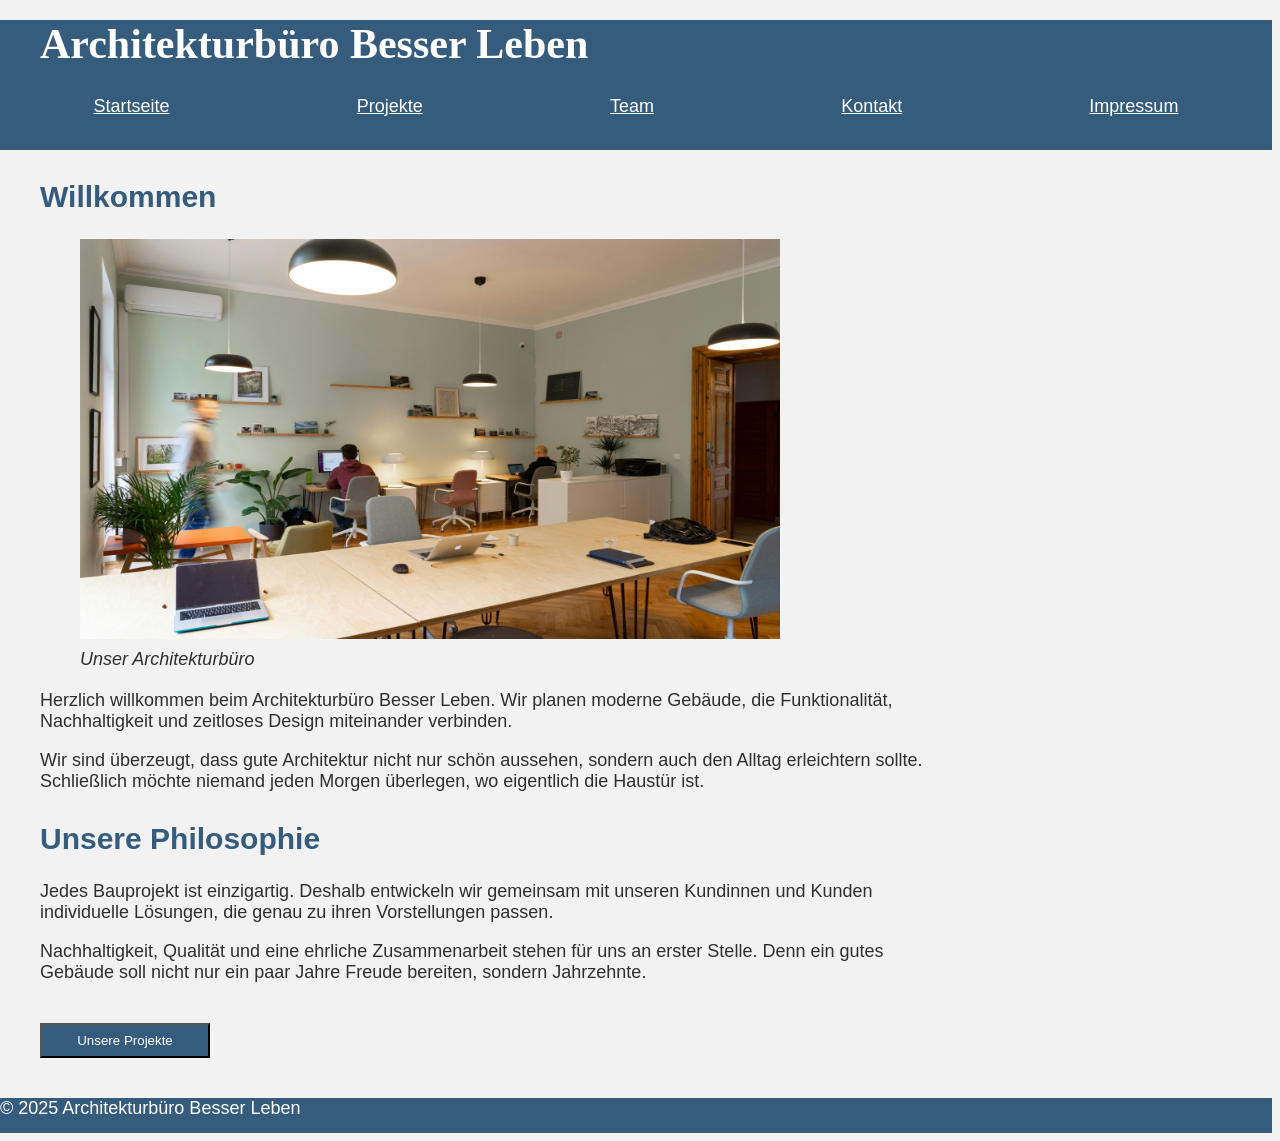
<file: index.html>
<!DOCTYPE html>

<html>

<head>

    <title>Architekturbüro Besser Leben</title>

    <link rel="stylesheet" href="style.css">

</head>

<body>

<header>

    <h1>Architekturbüro Besser Leben </h1>

    <nav>

        <a href="index.html">Startseite</a>

        <a href="projekte.html">Projekte</a>

        <a href="team.html">Team</a>

        <a href="kontakt.html">Kontakt</a>

        <a href="impressum.html">Impressum</a>

    </nav>

</header>

<main>

<section>

<h2>Willkommen</h2>

<figure>

<img src="büro.jpg" alt="unser büro" width="700" height="400">

<figcaption>Unser Architekturbüro</figcaption>

</figure>

<p>

Herzlich willkommen beim Architekturbüro Besser Leben.
Wir planen moderne Gebäude, die Funktionalität,
Nachhaltigkeit und zeitloses Design miteinander verbinden.

</p>

<p>

Wir sind überzeugt, dass gute Architektur nicht nur schön aussehen,
sondern auch den Alltag erleichtern sollte.
Schließlich möchte niemand jeden Morgen überlegen,
wo eigentlich die Haustür ist.

</p>

</section>

<section>

<h2>Unsere Philosophie</h2>

<article>

<p>

Jedes Bauprojekt ist einzigartig.
Deshalb entwickeln wir gemeinsam mit unseren Kundinnen und Kunden
individuelle Lösungen, die genau zu ihren Vorstellungen passen.

</p>

<p>

Nachhaltigkeit, Qualität und eine ehrliche Zusammenarbeit stehen
für uns an erster Stelle.
Denn ein gutes Gebäude soll nicht nur ein paar Jahre Freude bereiten, sondern Jahrzehnte.

</p>

</article>

</section>

<section>

<a href="projekte.html">

<button>

Unsere Projekte

</button>

</a>

</section>

</main>

<footer>

<p>

© 2025 Architekturbüro Besser Leben

</p>

</footer>

</body>

</html>
</file>
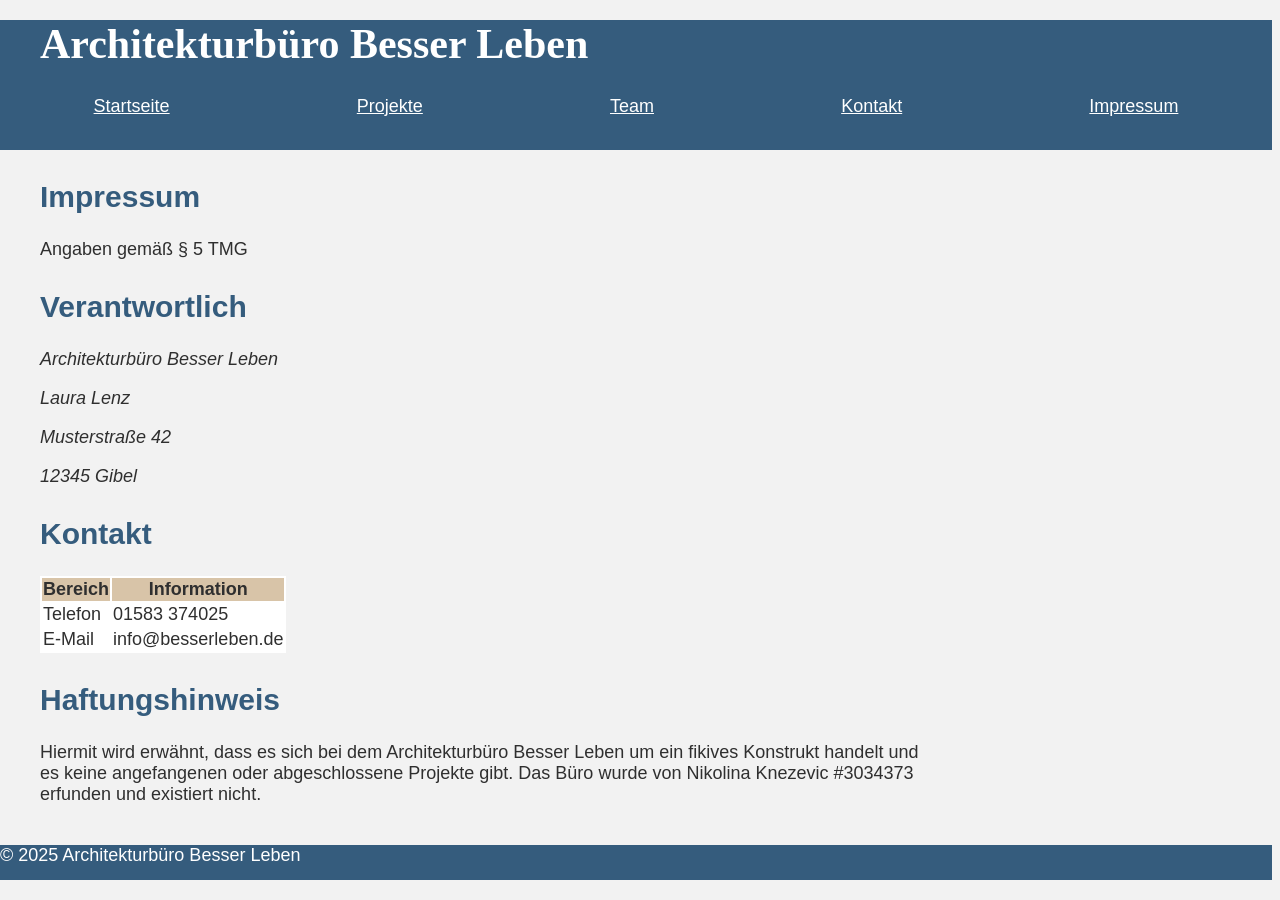
<file: impressum.html>
<!DOCTYPE html>

<html>

<head>

    <title>Impressum</title>

    <link rel="stylesheet" href="style.css">

</head>

<body>

<header>

    <h1>Architekturbüro Besser Leben</h1>

    <nav>

        <a href="index.html">Startseite</a>

        <a href="projekte.html">Projekte</a>

        <a href="team.html">Team</a>

        <a href="kontakt.html">Kontakt</a>

        <a href="impressum.html">Impressum</a>

    </nav>

</header>

<main>

<section>

<h2>Impressum</h2>

<p>

Angaben gemäß § 5 TMG

</p>

</section>

<section>

<h2>Verantwortlich</h2>

<address>

<p>Architekturbüro Besser Leben</p>

<p>Laura Lenz</p>

<p>Musterstraße 42</p>

<p>12345 Gibel</p>

</address>

</section>

<section>

<h2>Kontakt</h2>

<table>

<tr>

<th>Bereich</th>

<th>Information</th>

</tr>

<tr>

<td>Telefon</td>

<td>01583 374025</td>

</tr>

<tr>

<td>E-Mail</td>

<td>info@besserleben.de</td>

</tr>

</table>

</section>

<section>

<h2>Haftungshinweis</h2>

<p>

Hiermit wird erwähnt, dass es sich bei dem Architekturbüro Besser Leben um ein fikives Konstrukt handelt und es keine angefangenen oder abgeschlossene Projekte gibt. Das Büro wurde von Nikolina Knezevic #3034373 erfunden und existiert nicht.
</p>

</section>

</main>

<footer>

<p>

© 2025 Architekturbüro Besser Leben

</p>

</footer>

</body>

</html>
</file>
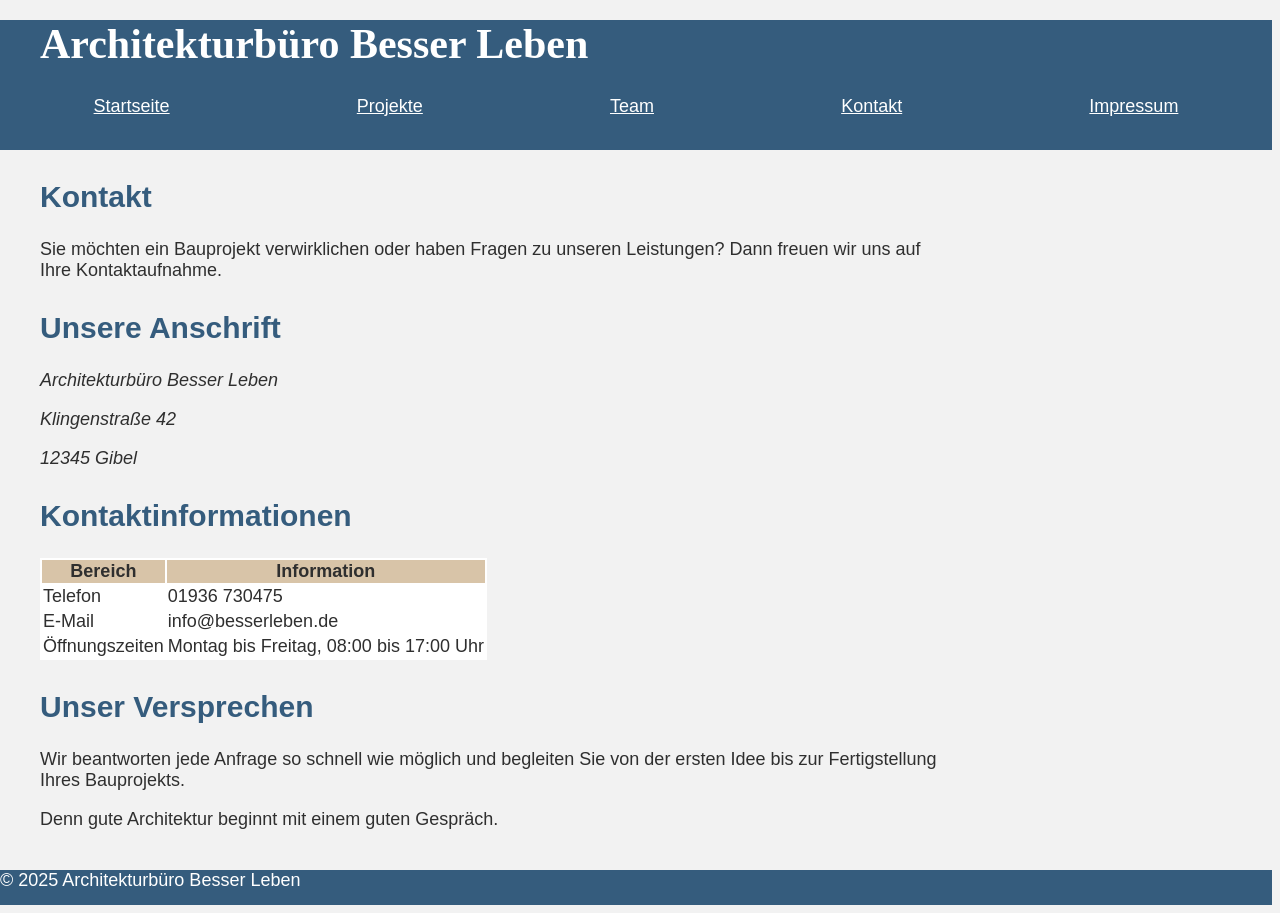
<file: kontakt.html>
<!DOCTYPE html>

<html>

<head>

    <title>Kontakt</title>

    <link rel="stylesheet" href="style.css">

</head>

<body>

<header>

    <h1>Architekturbüro Besser Leben</h1>

    <nav>

        <a href="index.html">Startseite</a>

        <a href="projekte.html">Projekte</a>

        <a href="team.html">Team</a>

        <a href="kontakt.html">Kontakt</a>

        <a href="impressum.html">Impressum</a>

    </nav>

</header>

<main>

<section>

<h2>Kontakt</h2>

<p>

Sie möchten ein Bauprojekt verwirklichen oder haben Fragen zu unseren
Leistungen? Dann freuen wir uns auf Ihre Kontaktaufnahme.

</p>

</section>

<section>

<h2>Unsere Anschrift</h2>

<address>

<p>Architekturbüro Besser Leben</p>

<p>Klingenstraße 42</p>

<p>12345 Gibel</p>

</address>

</section>

<section>

<h2>Kontaktinformationen</h2>

<table>

<tr>

<th>Bereich</th>

<th>Information</th>

</tr>

<tr>

<td>Telefon</td>

<td>01936 730475</td>

</tr>

<tr>

<td>E-Mail</td>

<td>info@besserleben.de</td>

</tr>

<tr>

<td>Öffnungszeiten</td>

<td>Montag bis Freitag, 08:00 bis 17:00 Uhr</td>

</tr>

</table>

</section>

<section>

<h2>Unser Versprechen</h2>

<p>

Wir beantworten jede Anfrage so schnell wie möglich und begleiten Sie
von der ersten Idee bis zur Fertigstellung Ihres Bauprojekts.

</p>

<p>

Denn gute Architektur beginnt mit einem guten Gespräch.

</p>

</section>

</main>

<footer>

<p>

© 2025 Architekturbüro Besser Leben

</p>

</footer>

</body>

</html>
</file>
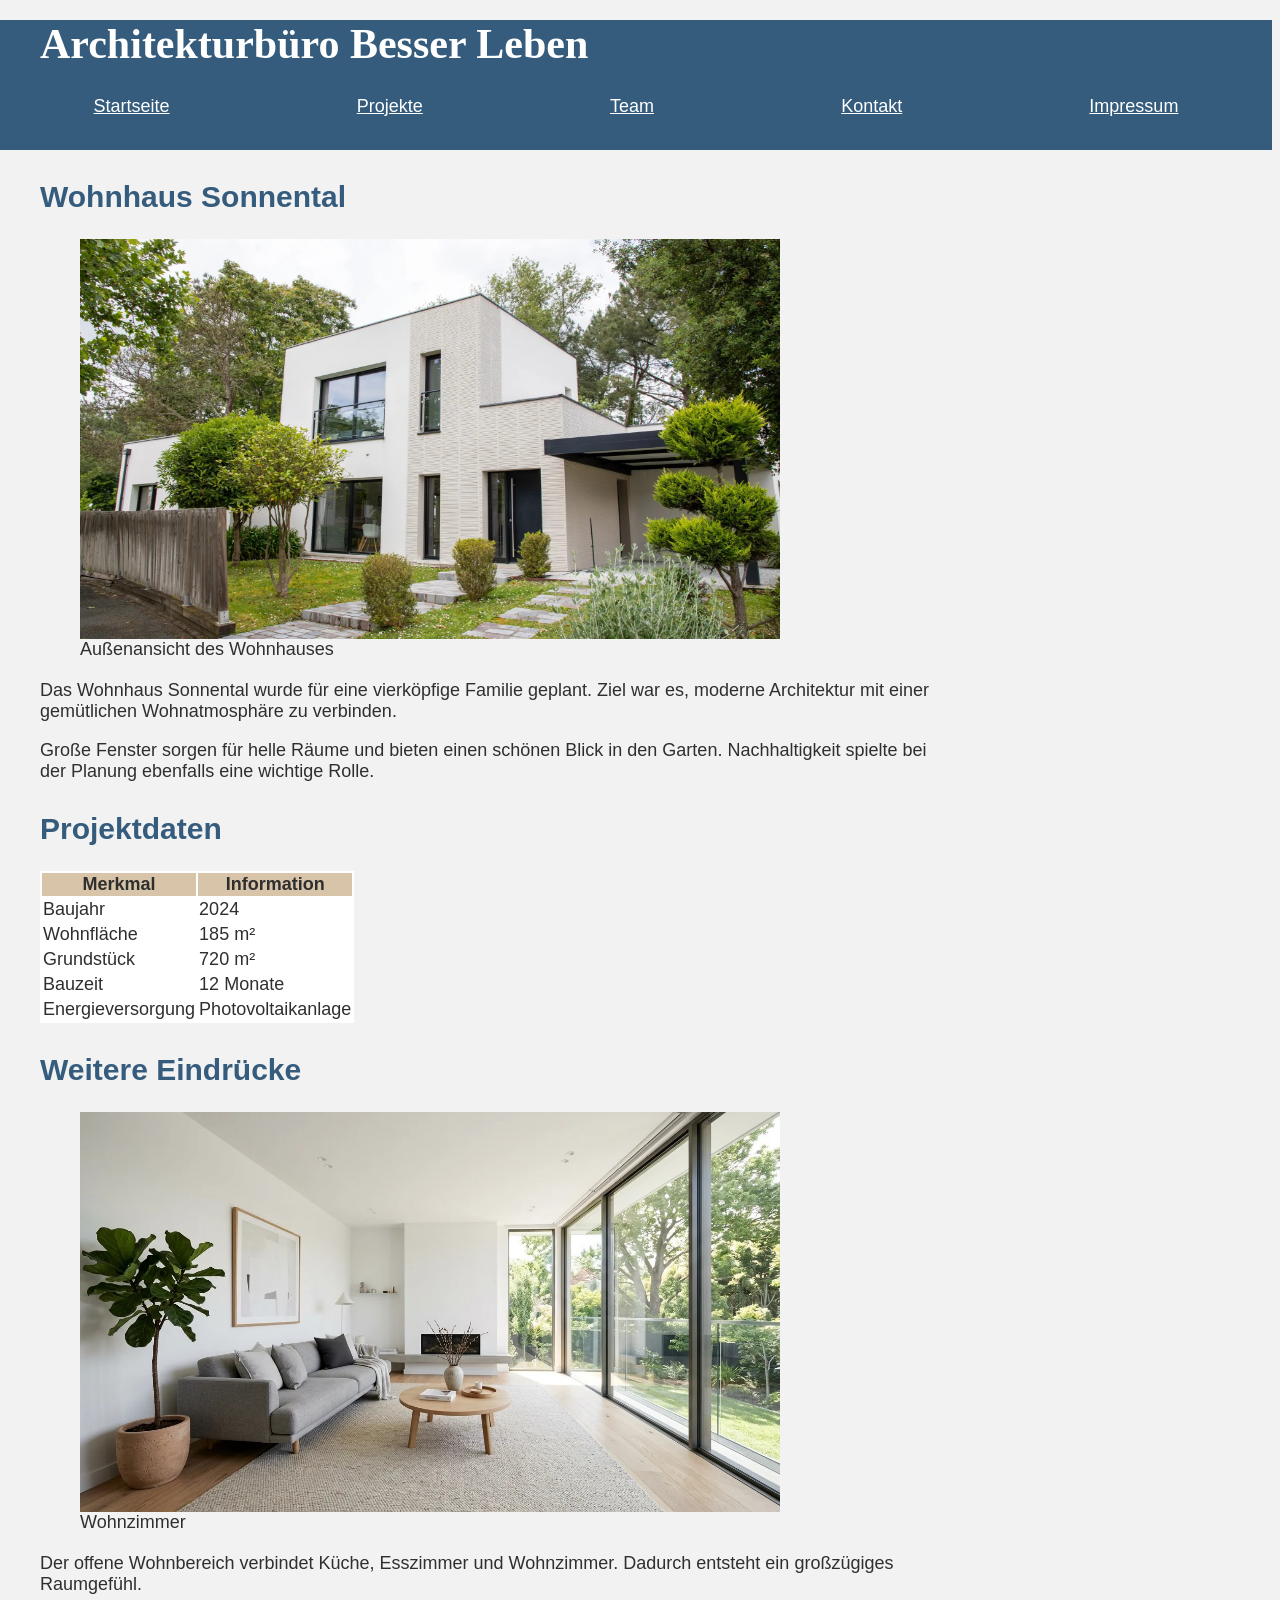
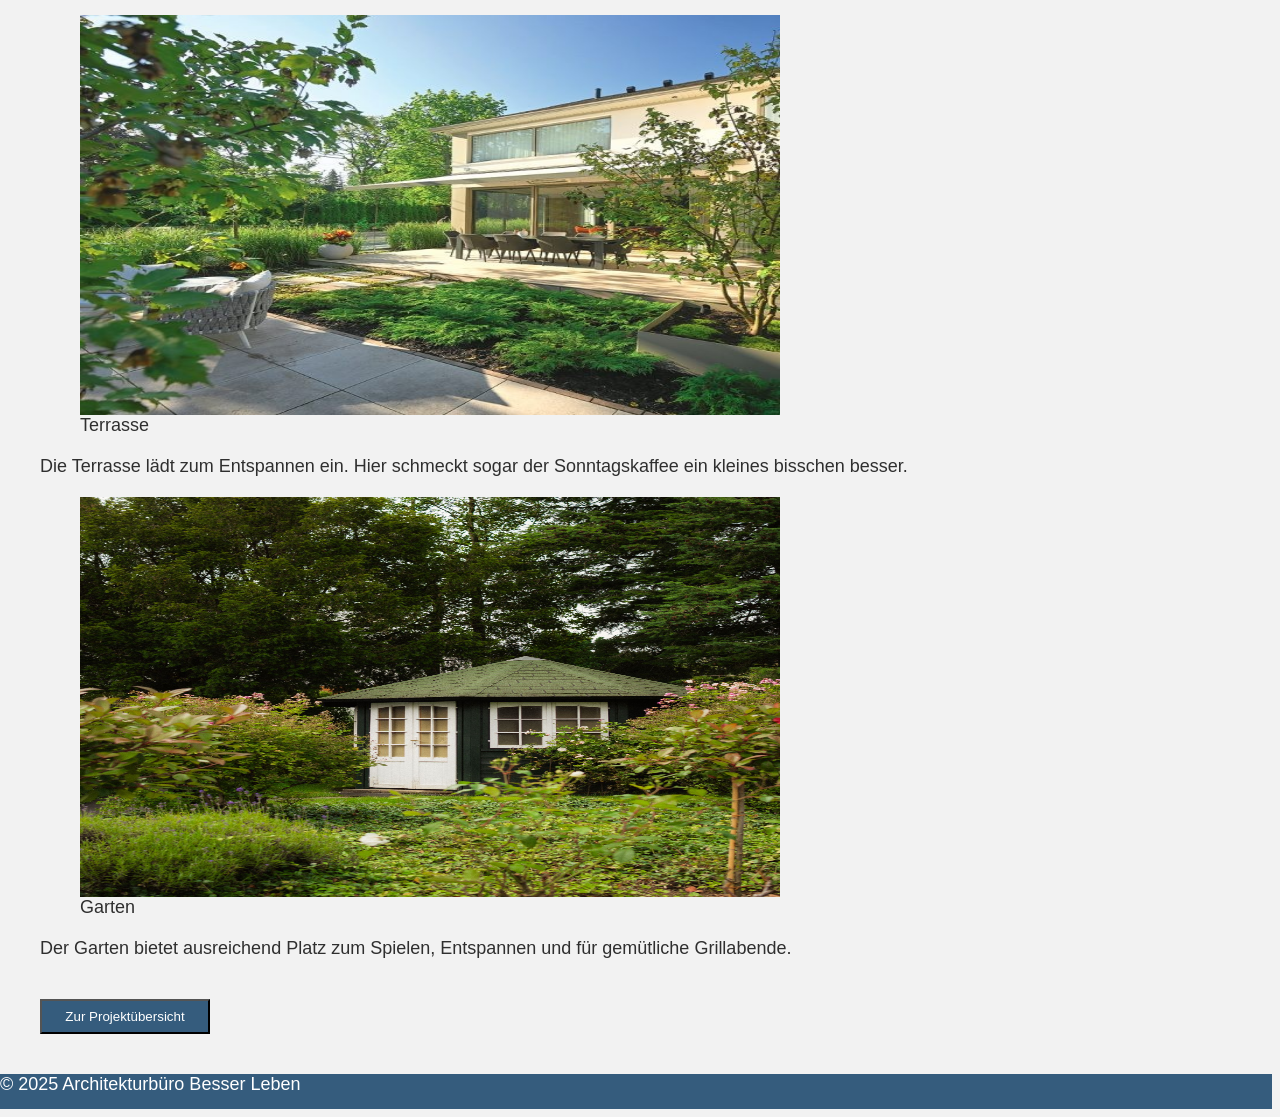
<file: projekt.html>
<!DOCTYPE html>

<html>

<head>

    <title>Wohnhaus Sonnental</title>

    <link rel="stylesheet" href="style.css">

</head>

<body>

<header>

    <h1>Architekturbüro Besser Leben</h1>

    <nav>

        <a href="index.html">Startseite</a>

        <a href="projekte.html">Projekte</a>

        <a href="team.html">Team</a>

        <a href="kontakt.html">Kontakt</a>

        <a href="impressum.html">Impressum</a>

    </nav>

</header>

<main>

<section>

<h2>Wohnhaus Sonnental</h2>

<figure>
<img src="außenansicht.jpg" alt="Außenansicht des Wohnhauses" width="600" height="400"
<figcaption>Außenansicht des Wohnhauses</figcaption>

</figure>

<p>

Das Wohnhaus Sonnental wurde für eine vierköpfige Familie geplant.
Ziel war es, moderne Architektur mit einer gemütlichen Wohnatmosphäre
zu verbinden.

</p>

<p>

Große Fenster sorgen für helle Räume und bieten einen schönen Blick
in den Garten. Nachhaltigkeit spielte bei der Planung ebenfalls eine
wichtige Rolle.

</p>

</section>

<section>

<h2>Projektdaten</h2>

<table>

<tr>

<th>Merkmal</th>

<th>Information</th>

</tr>

<tr>

<td>Baujahr</td>

<td>2024</td>

</tr>

<tr>

<td>Wohnfläche</td>

<td>185 m²</td>

</tr>

<tr>

<td>Grundstück</td>

<td>720 m²</td>

</tr>

<tr>

<td>Bauzeit</td>

<td>12 Monate</td>

</tr>

<tr>

<td>Energieversorgung</td>

<td>Photovoltaikanlage</td>

</tr>

</table>

</section>

<section>

<h2>Weitere Eindrücke</h2>

<article>

<figure>

<img src="wohnzimmer.jpg" alt="Wohnzimmer" width="600" height="400"

<figcaption>Wohnzimmer</figcaption>

</figure>

<p>

Der offene Wohnbereich verbindet Küche, Esszimmer und Wohnzimmer.
Dadurch entsteht ein großzügiges Raumgefühl.

</p>

</article>

<article>

<figure>

<img src="terasse.jpeg" alt="Terrasse" width="400" height="400"

<figcaption>Terrasse</figcaption>

</figure>

<p>

Die Terrasse lädt zum Entspannen ein.
Hier schmeckt sogar der Sonntagskaffee ein kleines bisschen besser.

</p>

</article>

<article>

<figure>

<img src="garten.jpeg" alt="Garten" width="400" height="500"

<figcaption>Garten</figcaption>

</figure>

<p>

Der Garten bietet ausreichend Platz zum Spielen, Entspannen
und für gemütliche Grillabende.

</p>

</article>

</section>

<section>

<a href="projekte.html">

<button>

Zur Projektübersicht

</button>

</a>

</section>

</main>

<footer>

<p>

© 2025 Architekturbüro Besser Leben

</p>

</footer>

</body>

</html>
</file>
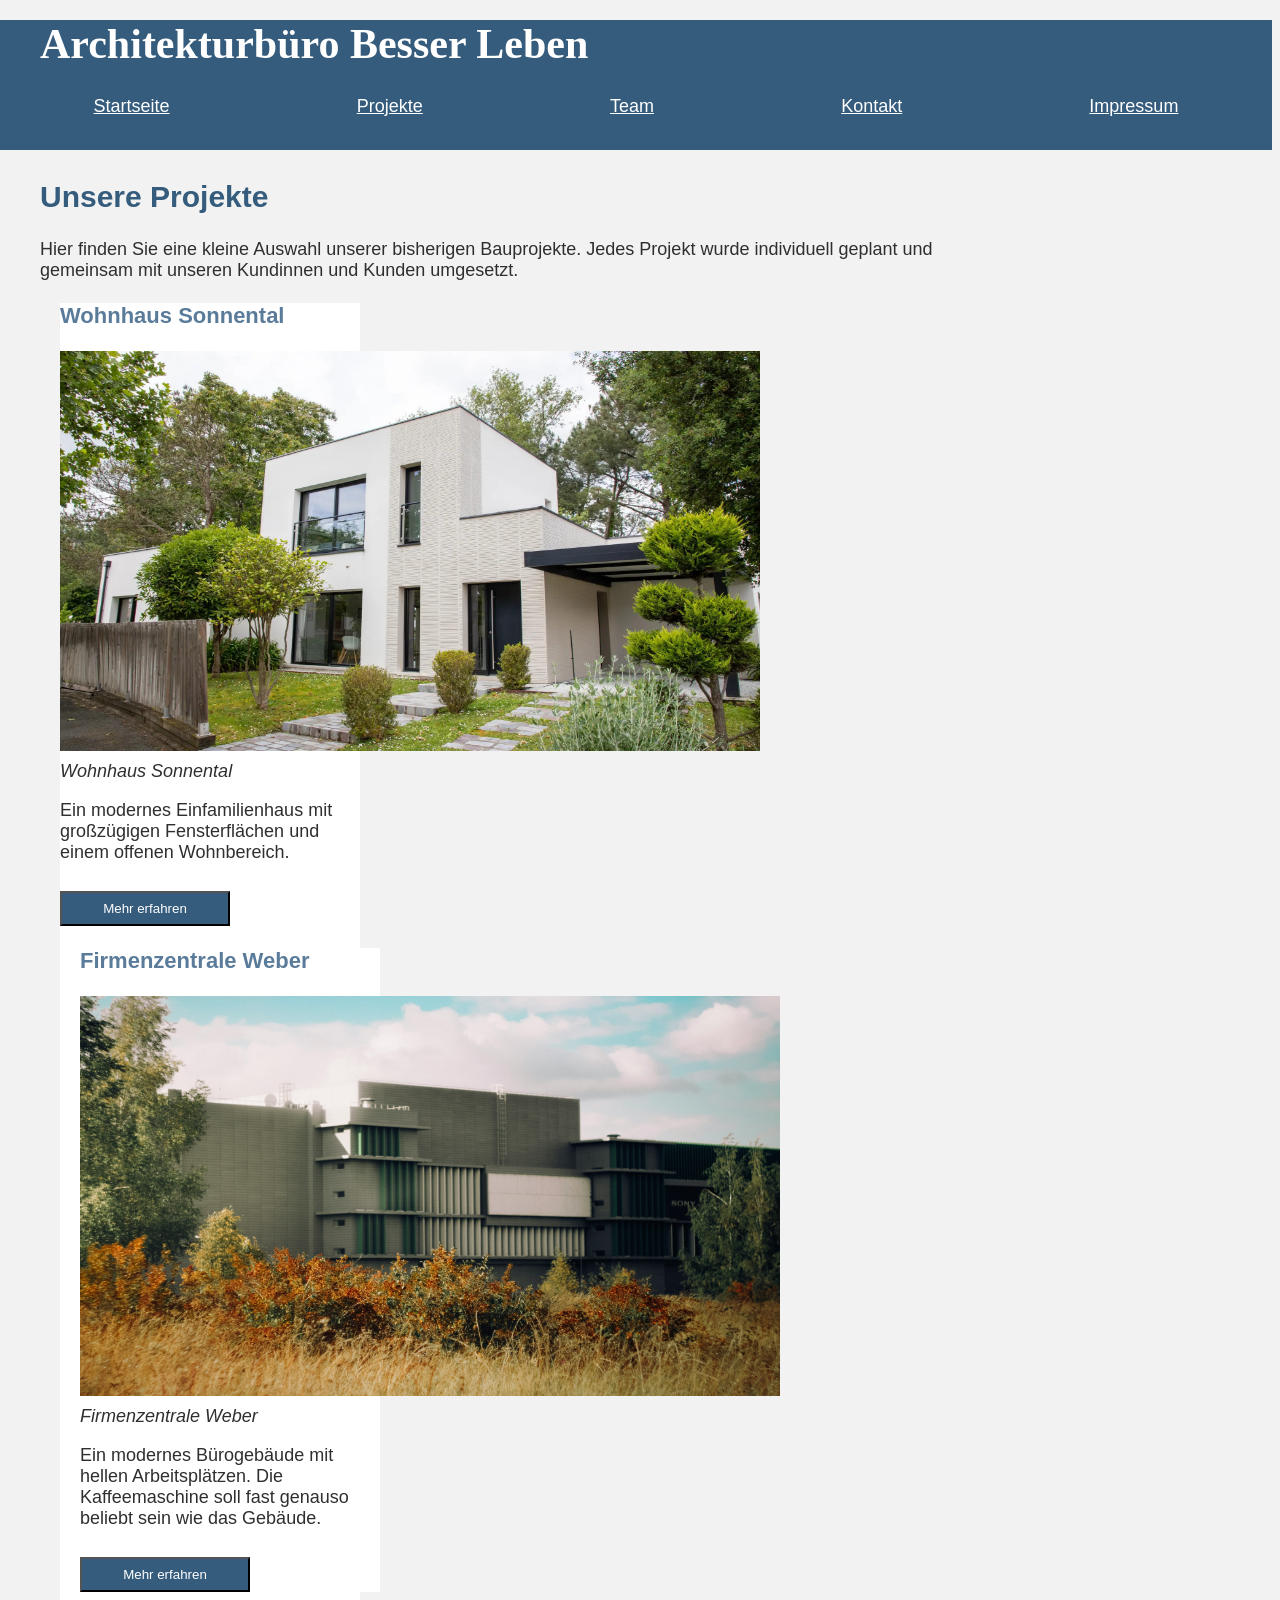
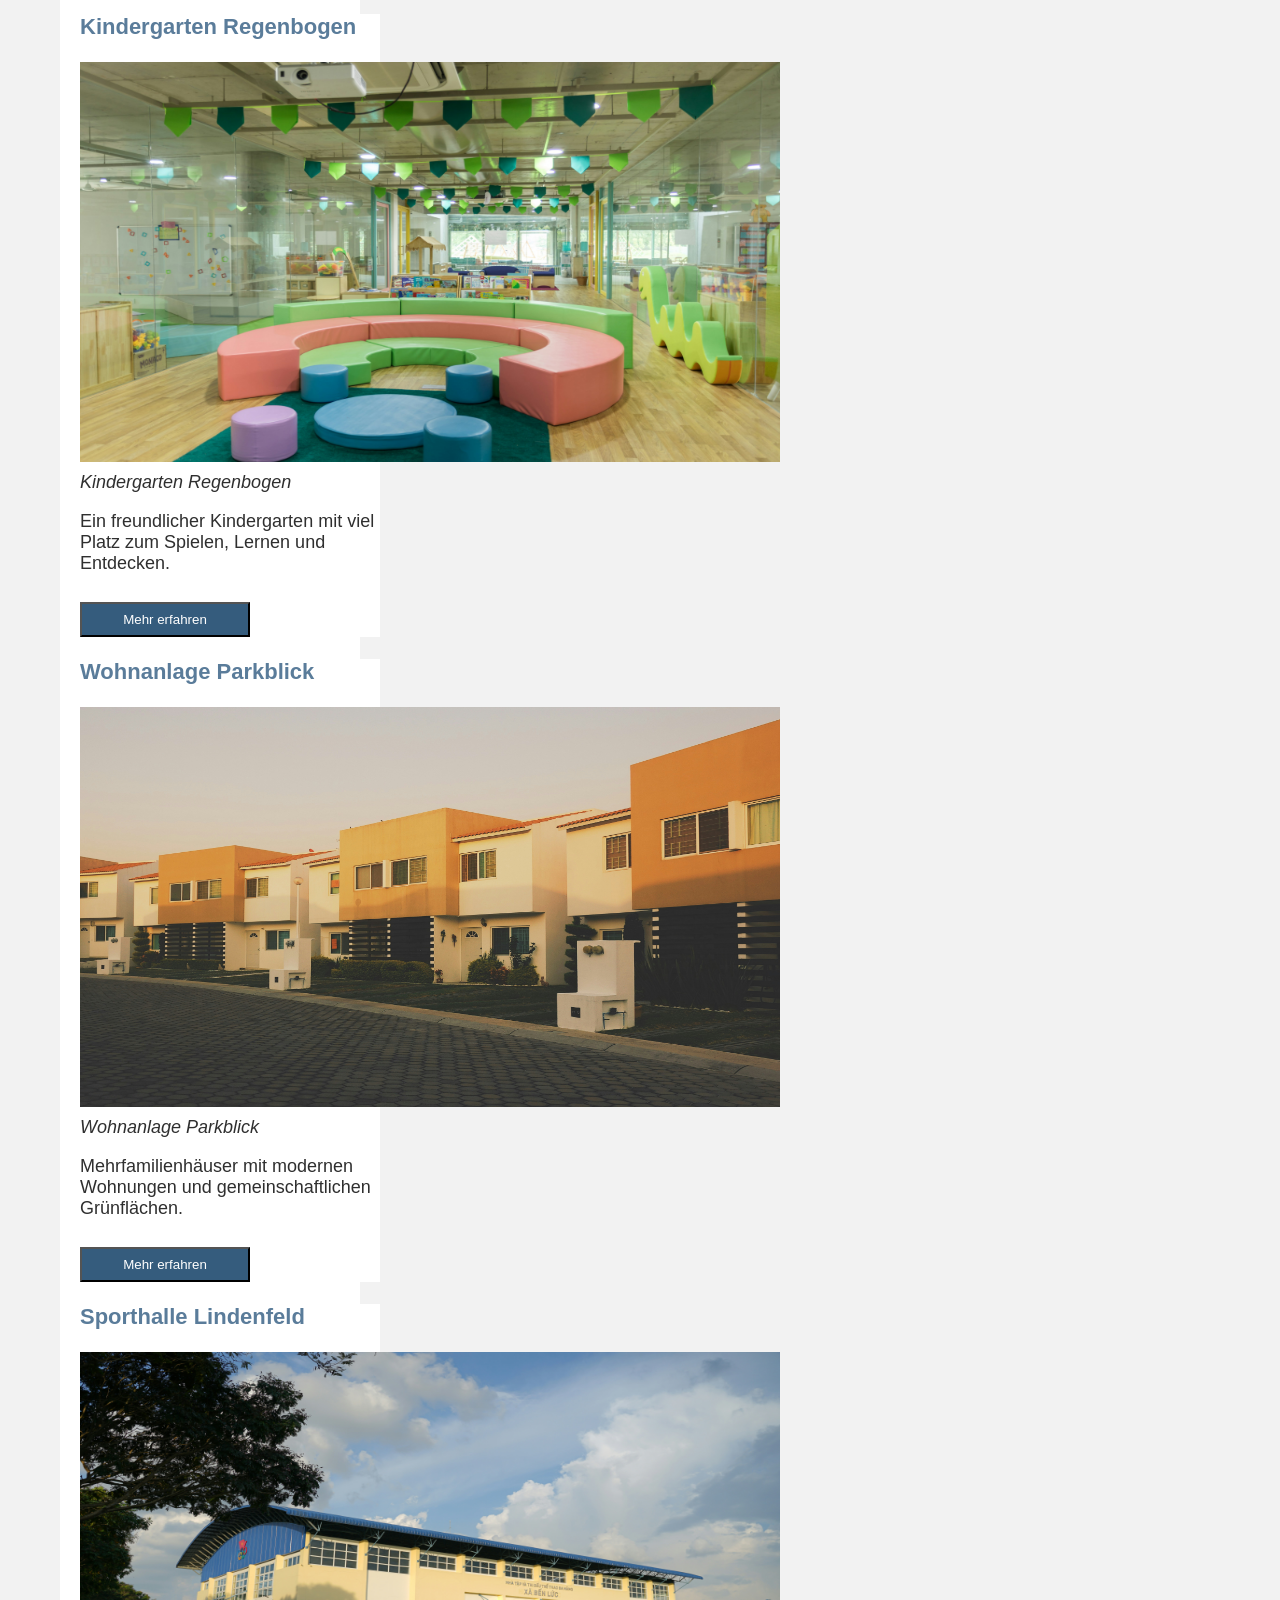
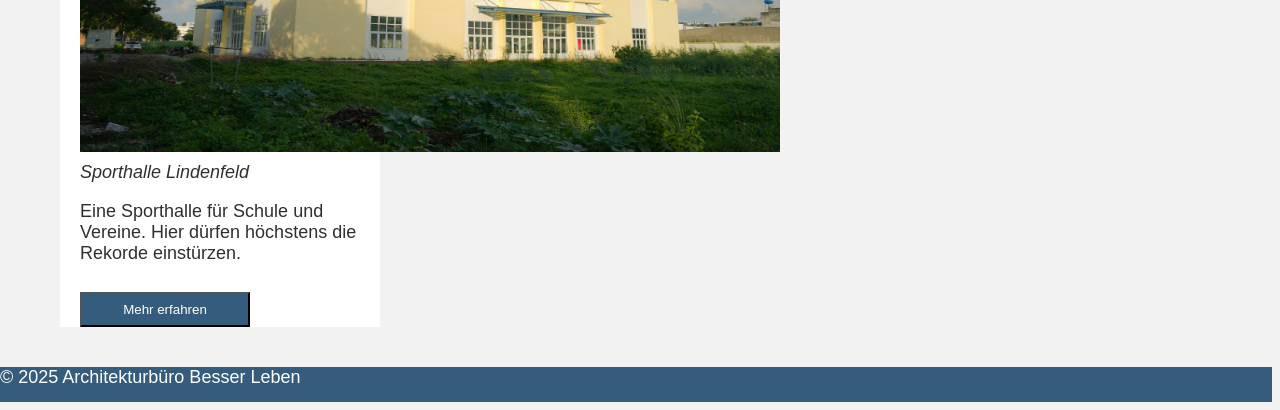
<file: projekte.html>
<!DOCTYPE html>

<html>

<head>

    <title>Unsere Projekte</title>

    <link rel="stylesheet" href="style.css">

</head>

<body>

<header>

    <h1>Architekturbüro Besser Leben</h1>

    <nav>

        <a href="index.html">Startseite</a>

        <a href="projekte.html">Projekte</a>

        <a href="team.html">Team</a>

        <a href="kontakt.html">Kontakt</a>

        <a href="impressum.html">Impressum</a>

    </nav>

</header>

<main>

<h2>Unsere Projekte</h2>

<p>

Hier finden Sie eine kleine Auswahl unserer bisherigen Bauprojekte.
Jedes Projekt wurde individuell geplant und gemeinsam mit unseren Kundinnen
und Kunden umgesetzt.

</p>

<div class="projekt">
<h3>Wohnhaus Sonnental</h3>
<img src="außenansicht.jpg" alt="Wohnhaus Sonnental">
<figcaption>Wohnhaus Sonnental</figcaption>
<p>
Ein modernes Einfamilienhaus mit großzügigen Fensterflächen
und einem offenen Wohnbereich.
</p>
<a href="projekt.html">
<button>Mehr erfahren</button>
</a>
</article>


<article class="projekt">
<h3>Firmenzentrale Weber</h3>
<img src="firmenzentrale.jpg" alt="Firmenzentrale Weber" >
<figcaption>Firmenzentrale Weber</figcaption>
<p>
Ein modernes Bürogebäude mit hellen Arbeitsplätzen.
Die Kaffeemaschine soll fast genauso beliebt sein wie das Gebäude.
</p>
<a href="projekt.html">
<button>Mehr erfahren</button>
</a>
</article>


<article class="projekt">
<h3>Kindergarten Regenbogen</h3>
<img src="kindergarten.jpg" alt="Kindergarten Regenbogen">
<figcaption>Kindergarten Regenbogen</figcaption>
<p>
Ein freundlicher Kindergarten mit viel Platz zum Spielen,
Lernen und Entdecken.
</p>
<a href="projekt.html">
<button>Mehr erfahren</button>
</a>
</article>


<article class="projekt">
<h3>Wohnanlage Parkblick</h3>
<img src="wohnanlage.jpg" alt="Wohnanlage Parkblick" width="300" height="200">
<figcaption>Wohnanlage Parkblick</figcaption>
<p>
Mehrfamilienhäuser mit modernen Wohnungen und
gemeinschaftlichen Grünflächen.
</p>
<a href="projekt.html">
<button>Mehr erfahren</button>
</a>
</article>


<article class="projekt">
<h3>Sporthalle Lindenfeld</h3>
<img src="sportanlage.jpg" alt="Sporthalle Lindenfeld" width="300" height="200">
<figcaption>Sporthalle Lindenfeld</figcaption>
<p>
Eine Sporthalle für Schule und Vereine.
Hier dürfen höchstens die Rekorde einstürzen.
</p>
<a href="projekt.html">
<button>Mehr erfahren</button>
</a>
</article>

</section>

</main>

<footer>

<p>

© 2025 Architekturbüro Besser Leben

</p>

</footer>

</body>

</html>
</file>
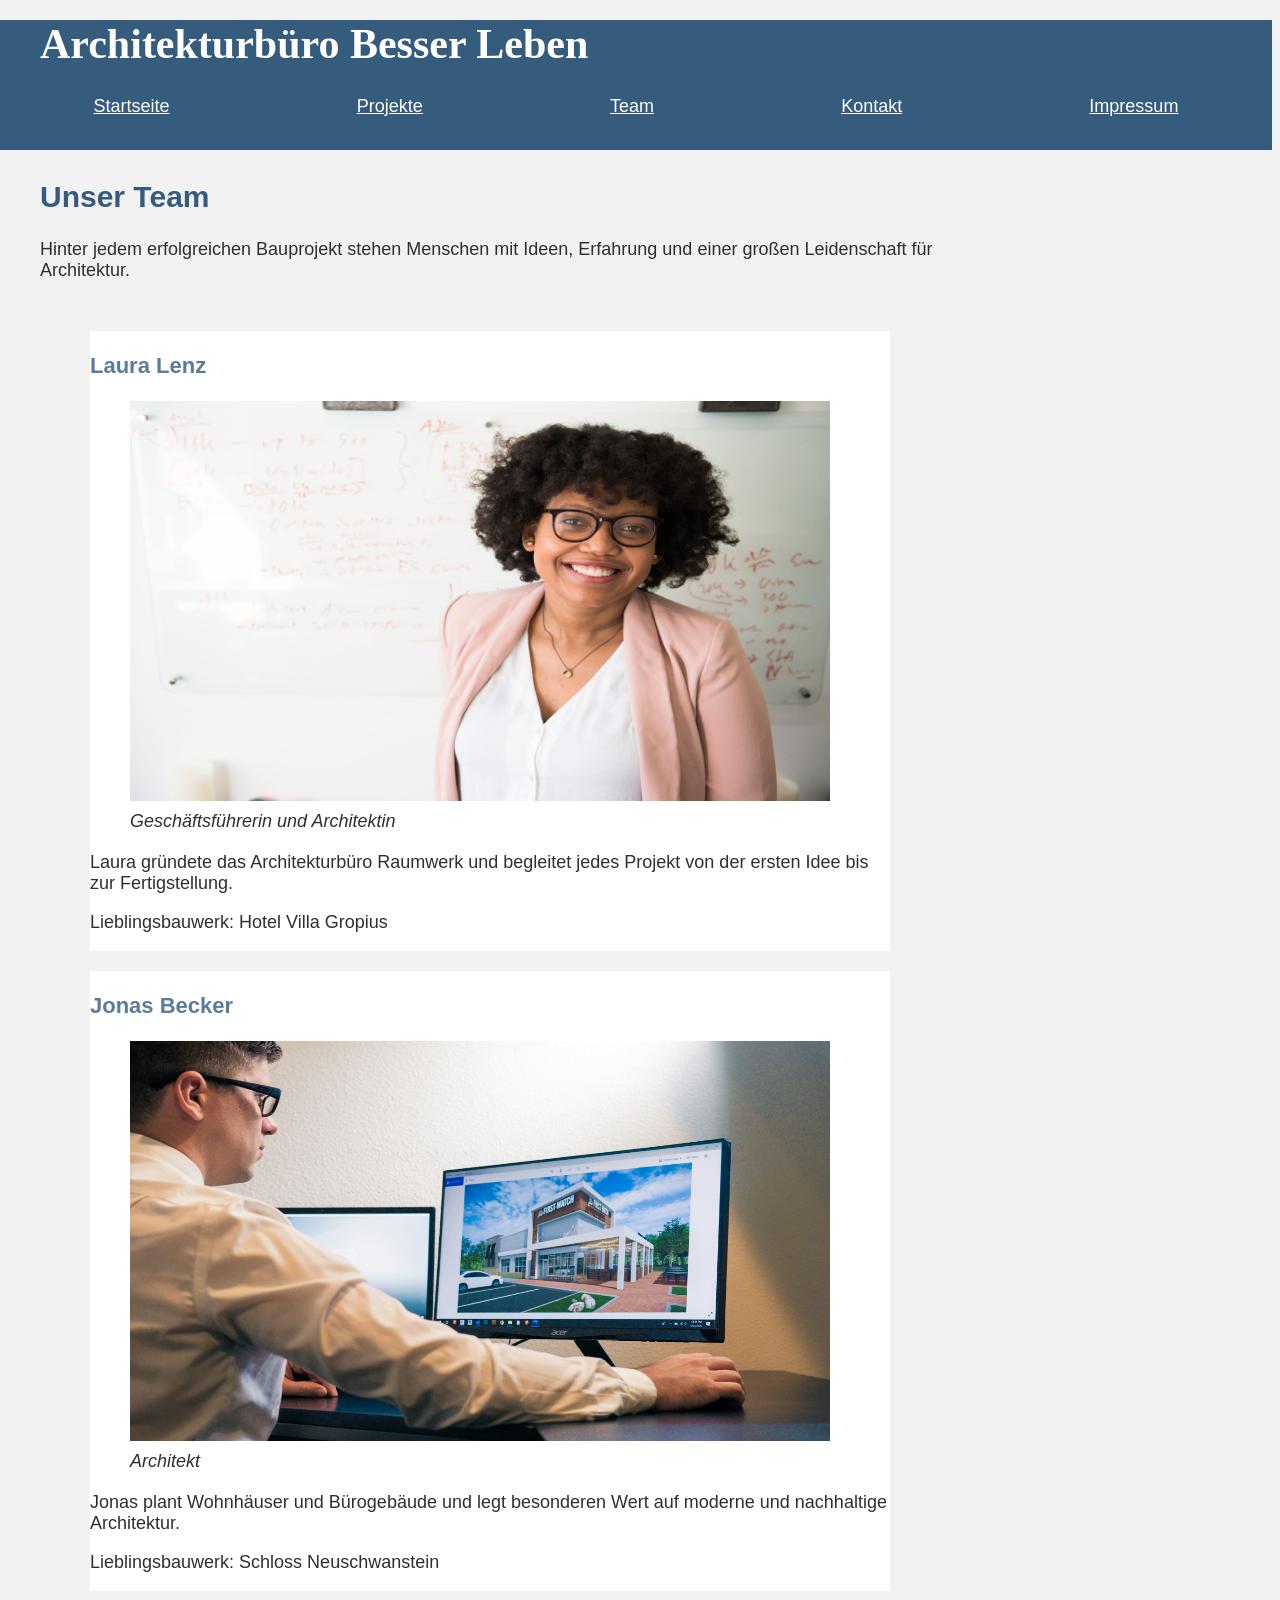
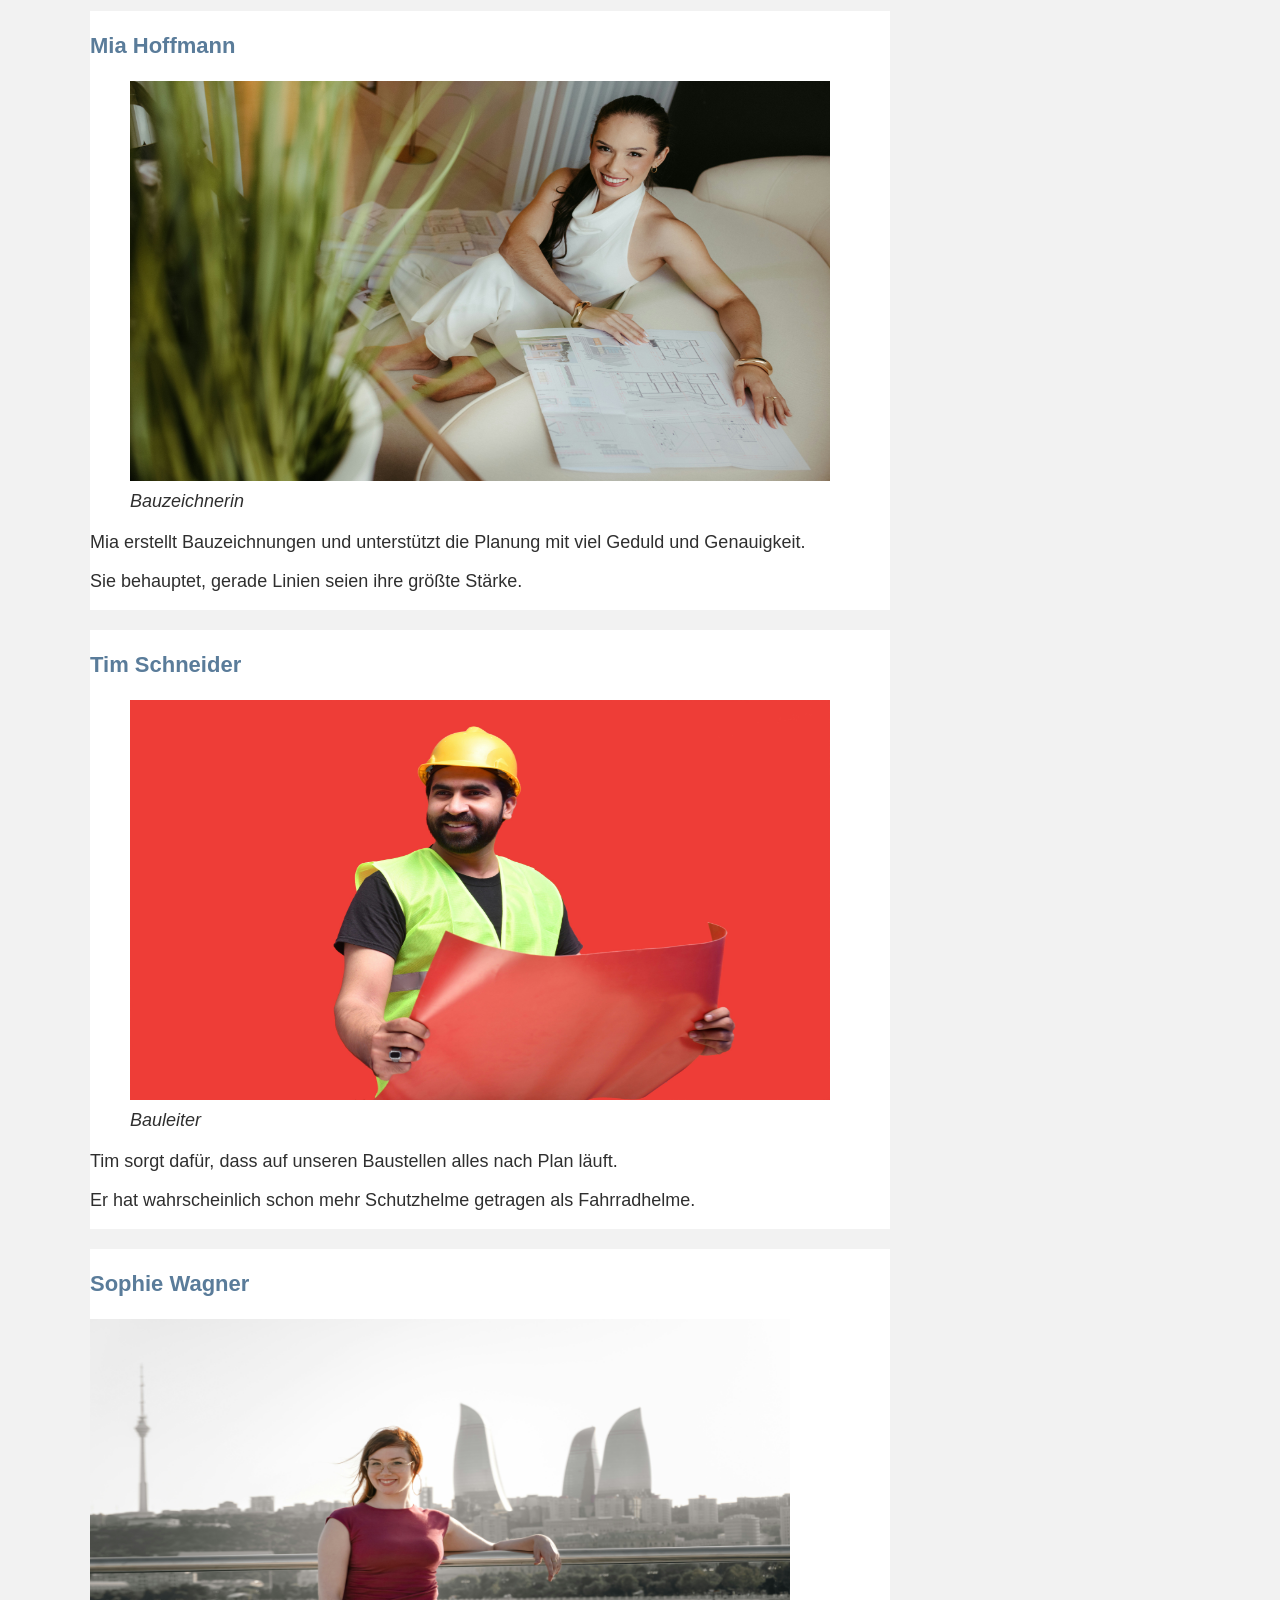
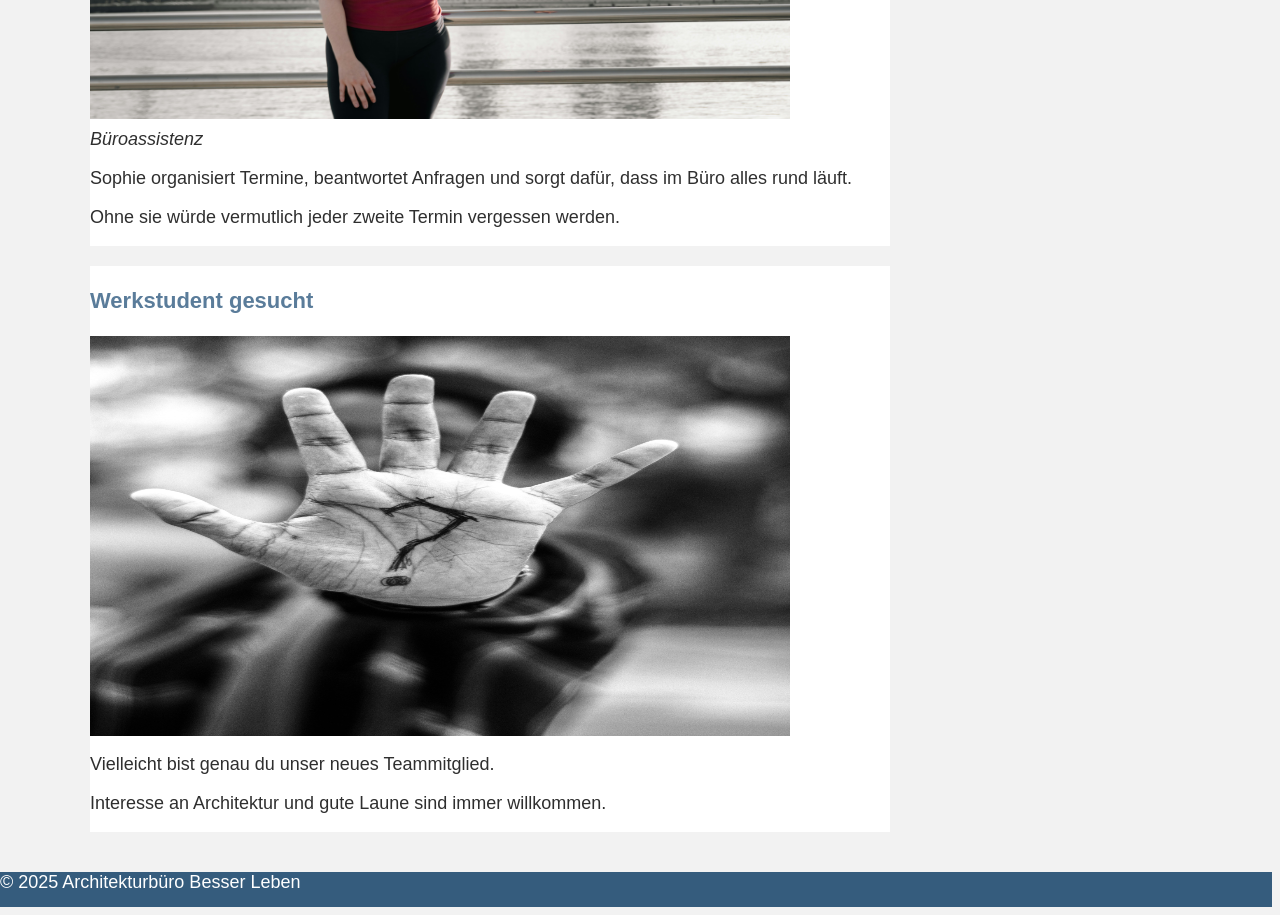
<file: team.html>
<!DOCTYPE html>

<html>

<head>

    <title>Unser Team</title>

    <link rel="stylesheet" href="style.css">

</head>

<body>

<header>

    <h1>Architekturbüro Besser Leben</h1>

    <nav>

        <a href="index.html">Startseite</a>

        <a href="projekte.html">Projekte</a>

        <a href="team.html">Team</a>

        <a href="kontakt.html">Kontakt</a>

        <a href="impressum.html">Impressum</a>

    </nav>

</header>

<main>

<h2>Unser Team</h2>

<p>

Hinter jedem erfolgreichen Bauprojekt stehen Menschen mit Ideen,
Erfahrung und einer großen Leidenschaft für Architektur.

</p>

<section class="team">

<article class="teammitglied">

<h3>Laura Lenz</h3>

<figure>

<img src="laura lenz.jpg" alt="Laura Lenz" >

<figcaption>Geschäftsführerin und Architektin</figcaption>

</figure>

<p>

Laura gründete das Architekturbüro Raumwerk und begleitet jedes
Projekt von der ersten Idee bis zur Fertigstellung.

</p>

<p>

Lieblingsbauwerk: Hotel Villa Gropius

</p>

</article>

<article class="teammitglied">

<h3>Jonas Becker</h3>

<figure>

<img src="architekt.jpg" alt="Jonas Becker" >

<figcaption>Architekt</figcaption>

</figure>

<p>

Jonas plant Wohnhäuser und Bürogebäude und legt besonderen Wert
auf moderne und nachhaltige Architektur.

</p>

<p>

Lieblingsbauwerk: Schloss Neuschwanstein

</p>

</article>

<article class="teammitglied">

<h3>Mia Hoffmann</h3>

<figure>

<img src="bauzeichnerin.jpg" alt="Mia Hoffmann" >

<figcaption>Bauzeichnerin</figcaption>

</figure>

<p>

Mia erstellt Bauzeichnungen und unterstützt die Planung
mit viel Geduld und Genauigkeit.

</p>

<p>

Sie behauptet, gerade Linien seien ihre größte Stärke.

</p>

</article>

<article class="teammitglied">

<h3>Tim Schneider</h3>

<figure>

<img src="bauleiter.jpg" alt="Tim Schneider" >

<figcaption>Bauleiter</figcaption>

</figure>

<p>

Tim sorgt dafür, dass auf unseren Baustellen alles nach Plan läuft.

</p>

<p>

Er hat wahrscheinlich schon mehr Schutzhelme getragen
als Fahrradhelme.

</p>
</article>


<article class="teammitglied">
<h3>Sophie Wagner</h3>
<img src="büroassistenz.jpg" alt="Sophie Wagner" >
<figcaption>Büroassistenz</figcaption>
<p>
Sophie organisiert Termine, beantwortet Anfragen
und sorgt dafür, dass im Büro alles rund läuft.
</p>
<p>
Ohne sie würde vermutlich jeder zweite Termin vergessen werden.
</p>
</article>


<article class="teammitglied">

<h3>Werkstudent gesucht</h3>



<img src="werkstudent.jpg" alt="Werkstudent gesucht" >
<p>

Vielleicht bist genau du unser neues Teammitglied.
</p>
<p>
Interesse an Architektur und gute Laune sind immer willkommen.
</p>
</article>
</section>
</main>

<footer>
<p>

© 2025 Architekturbüro Besser Leben

</p>

</footer>

</body>

</html>
</file>
<file: style.css>
/* style.css */

body{
    background-color:#F2F2F2;
    color:#2F2F2F;
    font-family:proxima-nova, sans-serif;
    font-size:18px;
    margin-top:0px;
    margin-left:0px;
    box-sizing:border-box;
}

header{
    background-color:#355C7D;
    color:#FFFFFF;
    height:130px;
}

header h1{
    font-family:Georgia, serif;
    font-size:42px;
    margin-left:40px;
    margin-top:20px;
}

nav{
    display:flex;
    justify-content:space-around;
    background-color:#355C7D;
    margin-top:20px;
}

a{
    color:#FFFFFF;
    font-size:18px;
}

main{
    margin-top:30px;
    margin-left:40px;
    width:900px;
}

section{
    margin-top:30px;
}

article{
    margin-top:20px;
}

h2{
    font-size:30px;
    color:#355C7D;
}

h3{
    font-size:22px;
    color:#5A7C9A;
}

p{
    font-size:18px;
}

figure{
    width:700px;
    margin-top:20px;
    margin-bottom:20px;
}

img{
    width:700px;
    height:400px;
    display:block;
}

figcaption{
    font-style:italic;
    margin-top:10px;
}

button{
    background-color:#355C7D;
    color:#FFFFFF;
    width:170px;
    height:35px;
    margin-top:10px;
}

table{
    background-color:#FFFFFF;
}

th{
    background-color:#D8C4A8;
}

footer{
    background-color:#355C7D;
    color:#FFFFFF;
    height:35px;
    margin-top:40px;
}

.projekte{
    display:flex;
    flex-wrap:wrap;
    justify-content:center;
    width:1000px
}

.projekt{
    background-color:#FFFFFF;
    box-sizing: border-box;
    width:300px;
    margin-top:20px;
    margin-left:20px;
}

.team{
    display:flex;
    flex-wrap:wrap;
    justify-content:center;
}

.teammitglied{
    background-color:#FFFFFF;
    width:800px;
    margin-top:20px;
}
</file>
